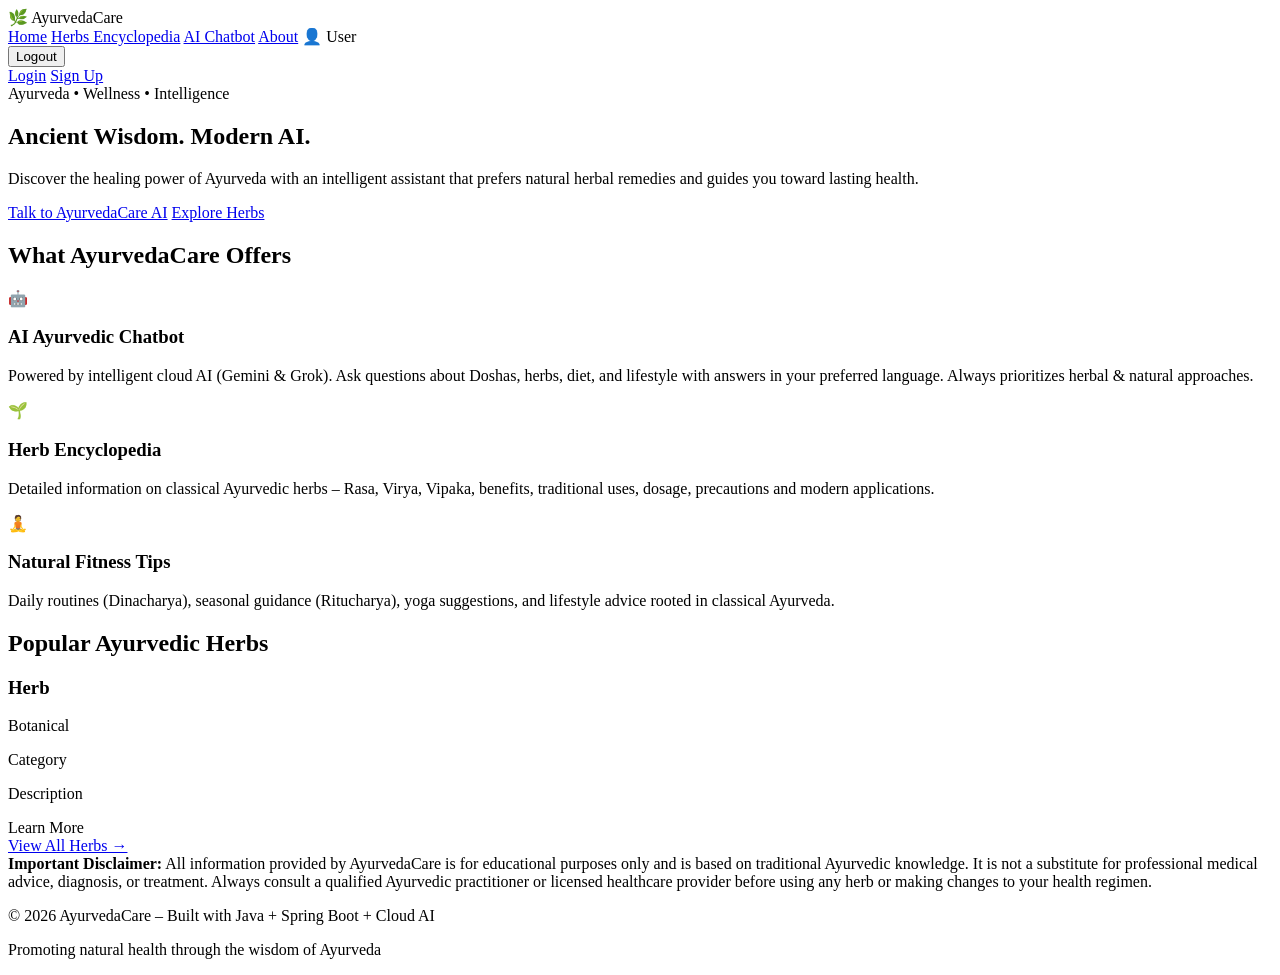
<file: src/main/resources/templates/index.html>
<!DOCTYPE html>
<html lang="en" xmlns:th="http://www.thymeleaf.org">
<head>
    <meta charset="UTF-8">
    <meta name="viewport" content="width=device-width, initial-scale=1.0">
    <title>AyurvedaCare – Ayurveda AI Wellness Assistant</title>
    <link rel="stylesheet" th:href="@{/css/style.css}">
    <link href="https://fonts.googleapis.com/css2?family=Fraunces:opsz,wght@9..144,500;9..144,600;9..144,700&family=Work+Sans:wght@400;500;600;700&display=swap" rel="stylesheet">
</head>
<body>
    <header class="header">
        <div class="container">
            <div class="logo">
                <span class="logo-icon">🌿</span>
                <span class="logo-text">AyurvedaCare</span>
            </div>
            <nav class="nav">
                <a href="/" class="active">Home</a>
                <a href="/herbs">Herbs Encyclopedia</a>
                <a href="/chat">AI Chatbot</a>
                <a href="/about">About</a>
                <th:block th:if="${session.userId != null}">
                    <span class="nav-user-badge">👤 <span th:text="${session.userName}">User</span></span>
                    <form th:action="@{/logout}" method="post" class="nav-logout-form">
                        <button type="submit" class="btn btn-small nav-logout">Logout</button>
                    </form>
                </th:block>
                <th:block th:unless="${session.userId != null}">
                    <a href="/login">Login</a>
                    <a href="/signup" class="btn btn-small nav-signup">Sign Up</a>
                </th:block>
            </nav>
        </div>
    </header>

    <section class="hero">
        <div class="container hero-content">
            <div class="eyebrow">Ayurveda • Wellness • Intelligence</div>
            <h1>Ancient Wisdom. Modern AI.</h1>
            <p class="subtitle">Discover the healing power of Ayurveda with an intelligent assistant that prefers natural herbal remedies and guides you toward lasting health.</p>
            <div class="hero-buttons">
                <a href="/chat" class="btn btn-primary">Talk to AyurvedaCare AI</a>
                <a href="/herbs" class="btn btn-secondary">Explore Herbs</a>
            </div>
        </div>
    </section>

    <section class="features">
        <div class="container">
            <h2>What AyurvedaCare Offers</h2>
            <div class="feature-grid">
                <div class="feature-card">
                    <div class="feature-icon">🤖</div>
                    <h3>AI Ayurvedic Chatbot</h3>
                    <p>Powered by intelligent cloud AI (Gemini & Grok). Ask questions about Doshas, herbs, diet, and lifestyle with answers in your preferred language. Always prioritizes herbal & natural approaches.</p>
                </div>
                <div class="feature-card">
                    <div class="feature-icon">🌱</div>
                    <h3>Herb Encyclopedia</h3>
                    <p>Detailed information on classical Ayurvedic herbs – Rasa, Virya, Vipaka, benefits, traditional uses, dosage, precautions and modern applications.</p>
                </div>
                <div class="feature-card">
                    <div class="feature-icon">🧘</div>
                    <h3>Natural Fitness Tips</h3>
                    <p>Daily routines (Dinacharya), seasonal guidance (Ritucharya), yoga suggestions, and lifestyle advice rooted in classical Ayurveda.</p>
                </div>
            </div>
        </div>
    </section>

    <section class="popular-herbs">
        <div class="container">
            <h2>Popular Ayurvedic Herbs</h2>
            <div class="herb-grid">
                <div class="herb-card" th:each="herb, iterStat : ${herbs}" th:if="${iterStat.index < 6}">
                    <h3 th:text="${herb.name}">Herb</h3>
                    <p class="botanical" th:text="${herb.botanicalName}">Botanical</p>
                    <p class="category" th:text="${herb.category}">Category</p>
                    <p class="desc" th:text="${#strings.abbreviate(herb.description, 120)}">Description</p>
                    <a th:href="@{/herb/{id}(id=${herb.id})}" class="btn btn-small">Learn More</a>
                </div>
            </div>
            <div class="text-center">
                <a href="/herbs" class="btn btn-secondary">View All Herbs →</a>
            </div>
        </div>
    </section>

    <section class="disclaimer-section">
        <div class="container">
            <div class="disclaimer">
                <strong>Important Disclaimer:</strong> All information provided by AyurvedaCare is for educational purposes only and is based on traditional Ayurvedic knowledge. It is not a substitute for professional medical advice, diagnosis, or treatment. Always consult a qualified Ayurvedic practitioner or licensed healthcare provider before using any herb or making changes to your health regimen.
            </div>
        </div>
    </section>

    <footer class="footer">
        <div class="container">
            <p>© 2026 AyurvedaCare – Built with Java + Spring Boot + Cloud AI</p>
            <p>Promoting natural health through the wisdom of Ayurveda</p>
        </div>
    </footer>
</body>
</html>
</file>
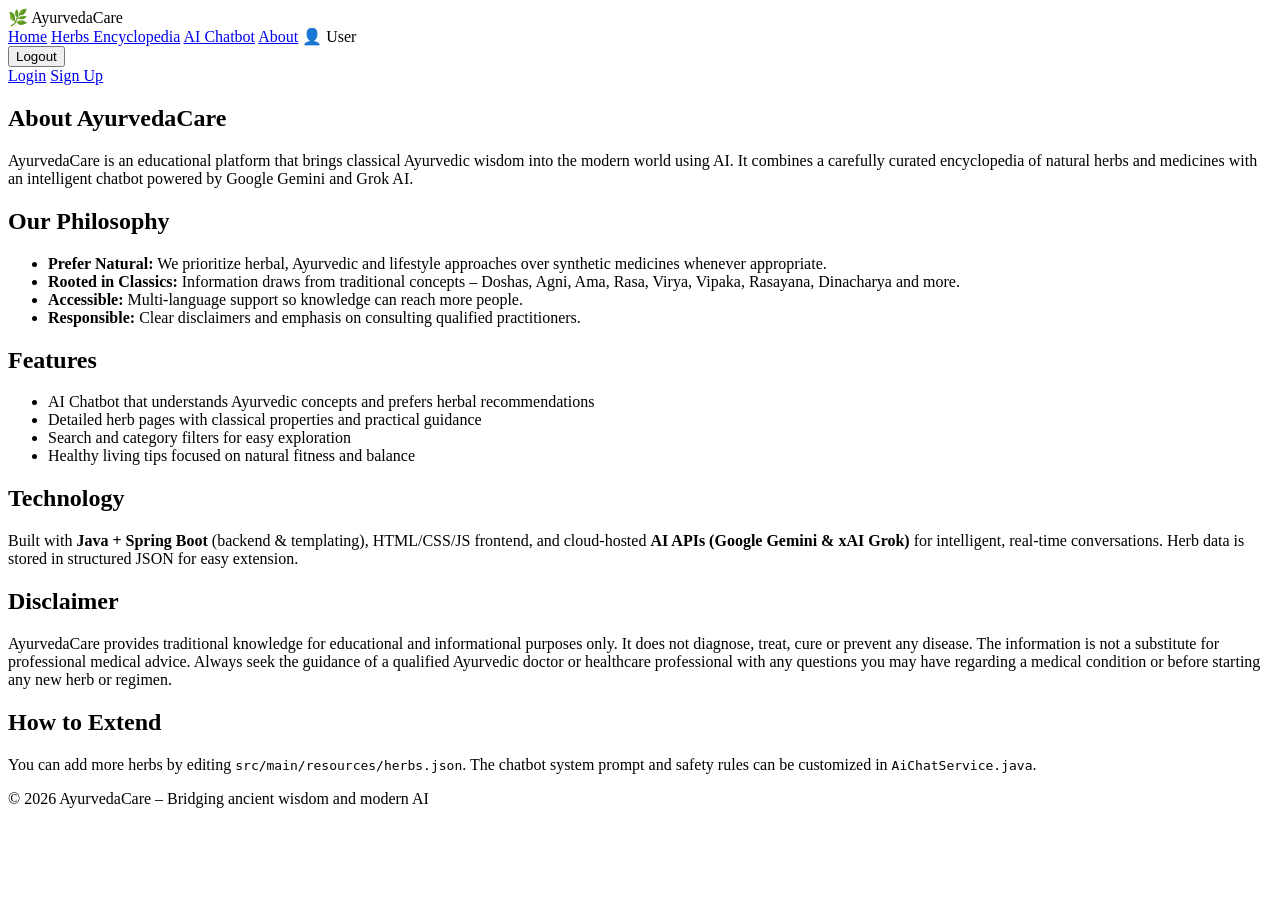
<file: src/main/resources/templates/about.html>
<!DOCTYPE html>
<html lang="en" xmlns:th="http://www.thymeleaf.org">
<head>
    <meta charset="UTF-8">
    <meta name="viewport" content="width=device-width, initial-scale=1.0">
    <title>About – AyurvedaCare</title>
    <link rel="stylesheet" th:href="@{/css/style.css}">
    <link href="https://fonts.googleapis.com/css2?family=Fraunces:opsz,wght@9..144,500;9..144,600;9..144,700&family=Work+Sans:wght@400;500;600;700&display=swap" rel="stylesheet">
</head>
<body>
    <header class="header">
        <div class="container">
            <div class="logo">
                <span class="logo-icon">🌿</span>
                <span class="logo-text">AyurvedaCare</span>
            </div>
            <nav class="nav">
                <a href="/">Home</a>
                <a href="/herbs">Herbs Encyclopedia</a>
                <a href="/chat">AI Chatbot</a>
                <a href="/about" class="active">About</a>
                <th:block th:if="${session.userId != null}">
                    <span class="nav-user-badge">👤 <span th:text="${session.userName}">User</span></span>
                    <form th:action="@{/logout}" method="post" class="nav-logout-form">
                        <button type="submit" class="btn btn-small nav-logout">Logout</button>
                    </form>
                </th:block>
                <th:block th:unless="${session.userId != null}">
                    <a href="/login">Login</a>
                    <a href="/signup" class="btn btn-small nav-signup">Sign Up</a>
                </th:block>
            </nav>
        </div>
    </header>

    <section class="about-page">
        <div class="container">
            <h1>About AyurvedaCare</h1>
            
            <div class="about-content">
                <p>AyurvedaCare is an educational platform that brings classical Ayurvedic wisdom into the modern world using AI. It combines a carefully curated encyclopedia of natural herbs and medicines with an intelligent chatbot powered by Google Gemini and Grok AI.</p>

                <h2>Our Philosophy</h2>
                <ul>
                    <li><strong>Prefer Natural:</strong> We prioritize herbal, Ayurvedic and lifestyle approaches over synthetic medicines whenever appropriate.</li>
                    <li><strong>Rooted in Classics:</strong> Information draws from traditional concepts – Doshas, Agni, Ama, Rasa, Virya, Vipaka, Rasayana, Dinacharya and more.</li>
                    <li><strong>Accessible:</strong> Multi-language support so knowledge can reach more people.</li>
                    <li><strong>Responsible:</strong> Clear disclaimers and emphasis on consulting qualified practitioners.</li>
                </ul>

                <h2>Features</h2>
                <ul>
                    <li>AI Chatbot that understands Ayurvedic concepts and prefers herbal recommendations</li>
                    <li>Detailed herb pages with classical properties and practical guidance</li>
                    <li>Search and category filters for easy exploration</li>
                    <li>Healthy living tips focused on natural fitness and balance</li>
                </ul>

                <h2>Technology</h2>
                <p>Built with <strong>Java + Spring Boot</strong> (backend & templating), HTML/CSS/JS frontend, and cloud-hosted <strong>AI APIs (Google Gemini & xAI Grok)</strong> for intelligent, real-time conversations. Herb data is stored in structured JSON for easy extension.</p>

                <h2>Disclaimer</h2>
                <div class="disclaimer">
                    AyurvedaCare provides traditional knowledge for educational and informational purposes only. It does not diagnose, treat, cure or prevent any disease. The information is not a substitute for professional medical advice. Always seek the guidance of a qualified Ayurvedic doctor or healthcare professional with any questions you may have regarding a medical condition or before starting any new herb or regimen.
                </div>

                <h2>How to Extend</h2>
                <p>You can add more herbs by editing <code>src/main/resources/herbs.json</code>. The chatbot system prompt and safety rules can be customized in <code>AiChatService.java</code>.</p>
            </div>
        </div>
    </section>

    <footer class="footer">
        <div class="container">
            <p>© 2026 AyurvedaCare – Bridging ancient wisdom and modern AI</p>
        </div>
    </footer>
</body>
</html>
</file>
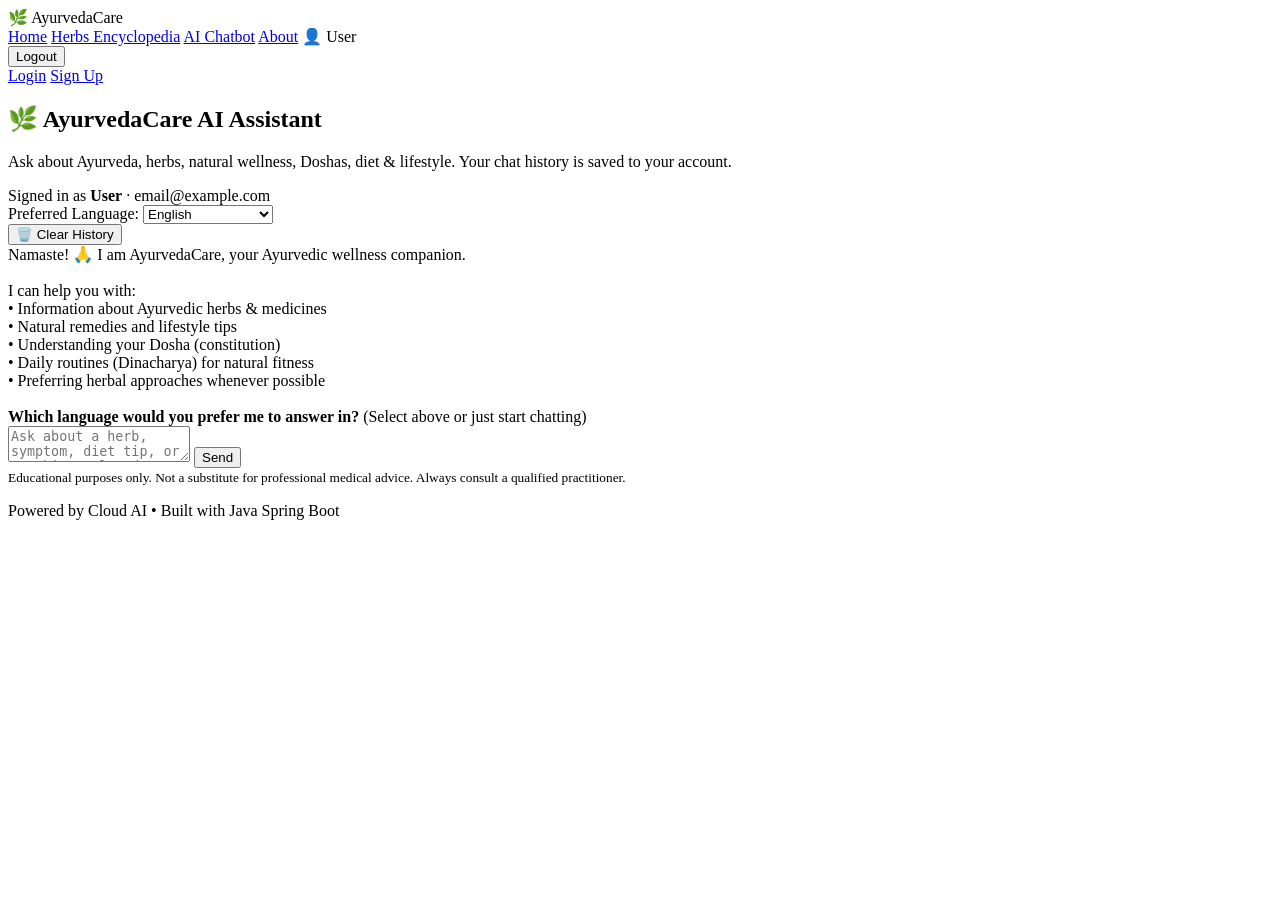
<file: src/main/resources/templates/chat.html>
<!DOCTYPE html>
<html lang="en" xmlns:th="http://www.thymeleaf.org">
<head>
    <meta charset="UTF-8">
    <meta name="viewport" content="width=device-width, initial-scale=1.0">
    <title>AI Chatbot – AyurvedaCare</title>
    <link rel="stylesheet" th:href="@{/css/style.css}">
    <link href="https://fonts.googleapis.com/css2?family=Fraunces:opsz,wght@9..144,500;9..144,600;9..144,700&family=Work+Sans:wght@400;500;600;700&display=swap" rel="stylesheet">
</head>
<body>
    <header class="header">
        <div class="container">
            <div class="logo">
                <span class="logo-icon">🌿</span>
                <span class="logo-text">AyurvedaCare</span>
            </div>
            <nav class="nav">
                <a href="/">Home</a>
                <a href="/herbs">Herbs Encyclopedia</a>
                <a href="/chat" class="active">AI Chatbot</a>
                <a href="/about">About</a>
                <th:block th:if="${session.userId != null}">
                    <span class="nav-user-badge">👤 <span th:text="${session.userName}">User</span></span>
                    <form th:action="@{/logout}" method="post" class="nav-logout-form">
                        <button type="submit" class="btn btn-small nav-logout">Logout</button>
                    </form>
                </th:block>
                <th:block th:unless="${session.userId != null}">
                    <a href="/login">Login</a>
                    <a href="/signup" class="btn btn-small nav-signup">Sign Up</a>
                </th:block>
            </nav>
        </div>
    </header>

    <section class="chat-page">
        <div class="container chat-container">
            <div class="chat-header">
                <h1>🌿 AyurvedaCare AI Assistant</h1>
                <p>Ask about Ayurveda, herbs, natural wellness, Doshas, diet & lifestyle. Your chat history is saved to your account.</p>
                <div class="signed-in">Signed in as <strong th:text="${userName}">User</strong> · <span th:text="${userEmail}">email@example.com</span></div>
            </div>

            <div class="chat-toolbar">
                <div class="language-selector">
                    <label for="language">Preferred Language:</label>
                    <select id="language">
                        <option value="English">English</option>
                        <option value="Hindi">Hindi (हिन्दी)</option>
                        <option value="Sanskrit terms with English">Sanskrit + English</option>
                        <option value="Tamil">Tamil</option>
                        <option value="Telugu">Telugu</option>
                        <option value="Marathi">Marathi</option>
                        <option value="Bengali">Bengali</option>
                        <option value="Gujarati">Gujarati</option>
                        <option value="Kannada">Kannada</option>
                        <option value="Malayalam">Malayalam</option>
                    </select>
                </div>
                <button id="clear-history-btn" class="clear-history-btn" type="button" title="Clear chat history">
                    <span>🗑️</span> Clear History
                </button>
            </div>

            <div id="chat-messages" class="chat-messages">
                <div class="message bot welcome-message" id="welcome-message">
                    <div class="message-content">
                        Namaste! 🙏 I am AyurvedaCare, your Ayurvedic wellness companion.<br><br>
                        I can help you with:<br>
                        • Information about Ayurvedic herbs & medicines<br>
                        • Natural remedies and lifestyle tips<br>
                        • Understanding your Dosha (constitution)<br>
                        • Daily routines (Dinacharya) for natural fitness<br>
                        • Preferring herbal approaches whenever possible<br><br>
                        <strong>Which language would you prefer me to answer in?</strong> (Select above or just start chatting)
                    </div>
                </div>
            </div>

            <div class="chat-input-area">
                <textarea id="user-input" placeholder="Ask about a herb, symptom, diet tip, or anything related to natural health..." rows="2"></textarea>
                <button id="send-btn" class="btn btn-primary">Send</button>
            </div>

            <div class="email-panel" id="email-panel" hidden></div>

            <div class="chat-disclaimer">
                <small>Educational purposes only. Not a substitute for professional medical advice. Always consult a qualified practitioner.</small>
            </div>
        </div>
    </section>

    <footer class="footer">
        <div class="container">
            <p>Powered by Cloud AI • Built with Java Spring Boot</p>
        </div>
    </footer>

    <script th:inline="javascript">window.currentUserEmail = /*[[${userEmail}]]*/ "";</script>
    <script th:src="@{/js/chat.js}"></script>
</body>
</html>
</file>
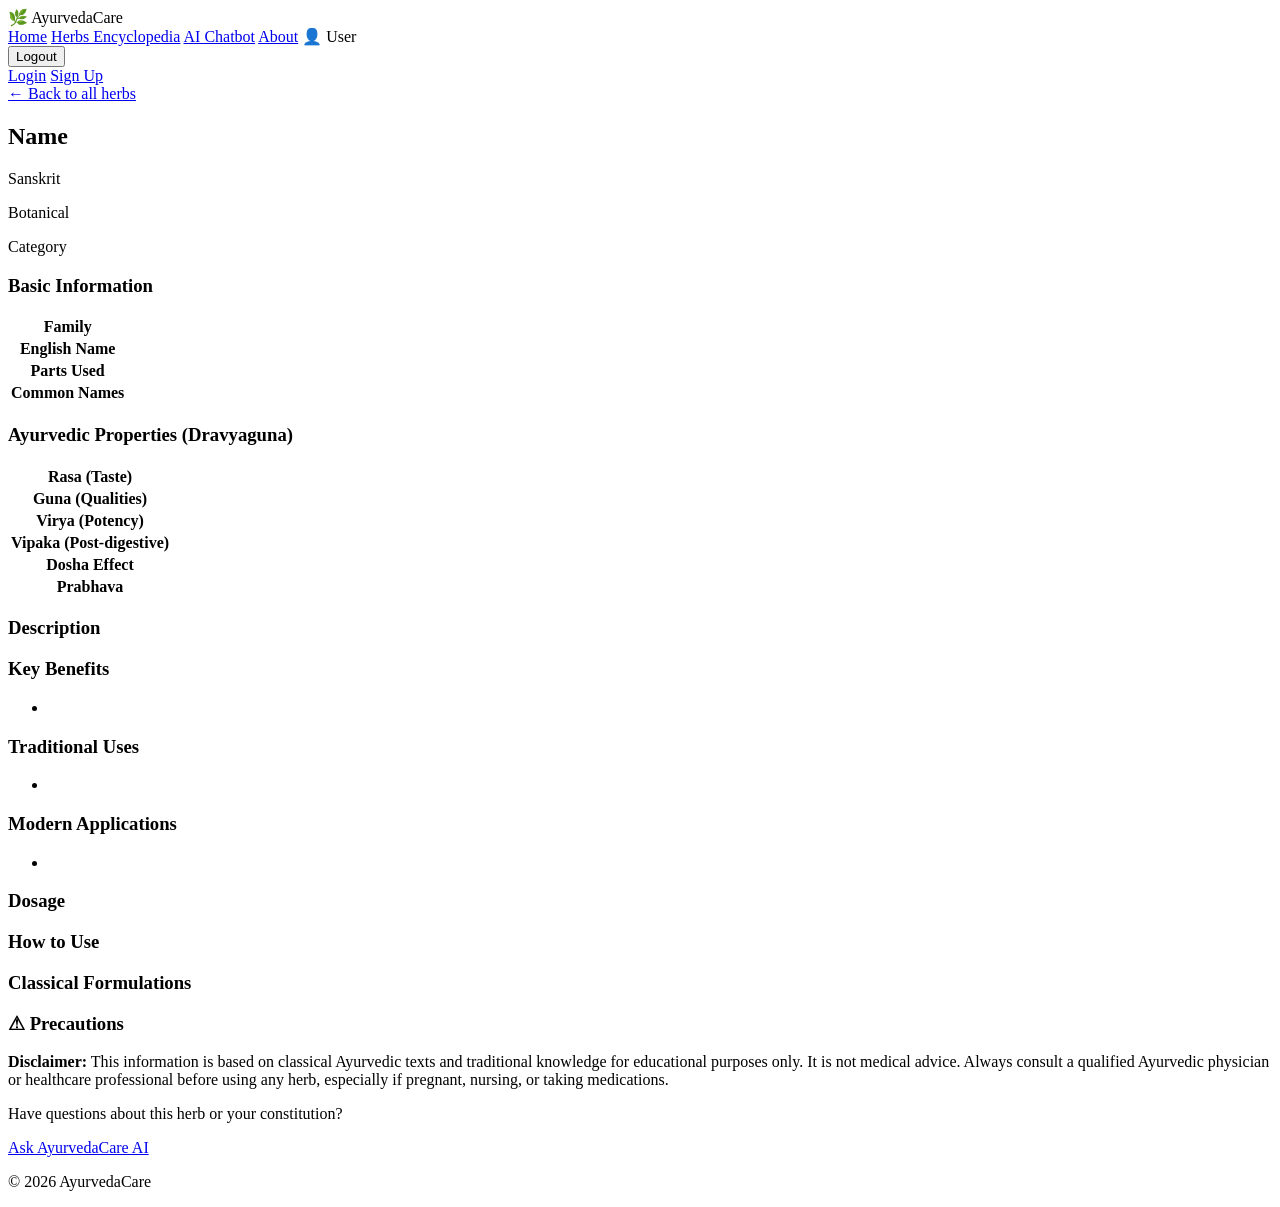
<file: src/main/resources/templates/herb-detail.html>
<!DOCTYPE html>
<html lang="en" xmlns:th="http://www.thymeleaf.org">
<head>
    <meta charset="UTF-8">
    <meta name="viewport" content="width=device-width, initial-scale=1.0">
    <title th:text="${herb.name} + ' – AyurvedaCare'">Herb Detail</title>
    <link rel="stylesheet" th:href="@{/css/style.css}">
    <link href="https://fonts.googleapis.com/css2?family=Fraunces:opsz,wght@9..144,500;9..144,600;9..144,700&family=Work+Sans:wght@400;500;600;700&display=swap" rel="stylesheet">
</head>
<body>
    <header class="header">
        <div class="container">
            <div class="logo">
                <span class="logo-icon">🌿</span>
                <span class="logo-text">AyurvedaCare</span>
            </div>
            <nav class="nav">
                <a href="/">Home</a>
                <a href="/herbs" class="active">Herbs Encyclopedia</a>
                <a href="/chat">AI Chatbot</a>
                <a href="/about">About</a>
                <th:block th:if="${session.userId != null}">
                    <span class="nav-user-badge">👤 <span th:text="${session.userName}">User</span></span>
                    <form th:action="@{/logout}" method="post" class="nav-logout-form">
                        <button type="submit" class="btn btn-small nav-logout">Logout</button>
                    </form>
                </th:block>
                <th:block th:unless="${session.userId != null}">
                    <a href="/login">Login</a>
                    <a href="/signup" class="btn btn-small nav-signup">Sign Up</a>
                </th:block>
            </nav>
        </div>
    </header>

    <section class="herb-detail">
        <div class="container">
            <a href="/herbs" class="back-link">← Back to all herbs</a>
            
            <div class="detail-header">
                <h1 th:text="${herb.name}">Name</h1>
                <p class="sanskrit-name" th:text="${herb.sanskritName}">Sanskrit</p>
                <p class="botanical-name" th:text="${herb.botanicalName}">Botanical</p>
                <span class="category-badge" th:text="${herb.category}">Category</span>
            </div>

            <div class="detail-grid">
                <div class="detail-card">
                    <h3>Basic Information</h3>
                    <table class="info-table">
                        <tr><th>Family</th><td th:text="${herb.family}"></td></tr>
                        <tr><th>English Name</th><td th:text="${herb.englishName}"></td></tr>
                        <tr><th>Parts Used</th><td th:text="${#strings.listJoin(herb.partsUsed, ', ')}"></td></tr>
                        <tr><th>Common Names</th><td th:text="${#strings.listJoin(herb.commonNames, ', ')}"></td></tr>
                    </table>
                </div>

                <div class="detail-card">
                    <h3>Ayurvedic Properties (Dravyaguna)</h3>
                    <table class="info-table">
                        <tr><th>Rasa (Taste)</th><td th:text="${herb.rasa}"></td></tr>
                        <tr><th>Guna (Qualities)</th><td th:text="${herb.guna}"></td></tr>
                        <tr><th>Virya (Potency)</th><td th:text="${herb.virya}"></td></tr>
                        <tr><th>Vipaka (Post-digestive)</th><td th:text="${herb.vipaka}"></td></tr>
                        <tr><th>Dosha Effect</th><td th:text="${herb.doshaEffect}"></td></tr>
                        <tr><th>Prabhava</th><td th:text="${herb.prabhava}"></td></tr>
                    </table>
                </div>
            </div>

            <div class="detail-section">
                <h3>Description</h3>
                <p th:text="${herb.description}"></p>
            </div>

            <div class="detail-section">
                <h3>Key Benefits</h3>
                <ul>
                    <li th:each="b : ${herb.benefits}" th:text="${b}"></li>
                </ul>
            </div>

            <div class="detail-section">
                <h3>Traditional Uses</h3>
                <ul>
                    <li th:each="u : ${herb.traditionalUses}" th:text="${u}"></li>
                </ul>
            </div>

            <div class="detail-section">
                <h3>Modern Applications</h3>
                <ul>
                    <li th:each="m : ${herb.modernApplications}" th:text="${m}"></li>
                </ul>
            </div>

            <div class="detail-grid">
                <div class="detail-card">
                    <h3>Dosage</h3>
                    <p th:text="${herb.dosage}"></p>
                </div>
                <div class="detail-card">
                    <h3>How to Use</h3>
                    <p th:text="${herb.howToUse}"></p>
                </div>
            </div>

            <div class="detail-section">
                <h3>Classical Formulations</h3>
                <div class="tags">
                    <span class="tag" th:each="f : ${herb.formulations}" th:text="${f}"></span>
                </div>
            </div>

            <div class="detail-section precaution">
                <h3>⚠ Precautions</h3>
                <p th:text="${herb.precautions}"></p>
            </div>

            <div class="disclaimer">
                <strong>Disclaimer:</strong> This information is based on classical Ayurvedic texts and traditional knowledge for educational purposes only. It is not medical advice. Always consult a qualified Ayurvedic physician or healthcare professional before using any herb, especially if pregnant, nursing, or taking medications.
            </div>

            <div class="cta-box">
                <p>Have questions about this herb or your constitution?</p>
                <a href="/chat" class="btn btn-primary">Ask AyurvedaCare AI</a>
            </div>
        </div>
    </section>

    <footer class="footer">
        <div class="container">
            <p>© 2026 AyurvedaCare</p>
        </div>
    </footer>
</body>
</html>
</file>
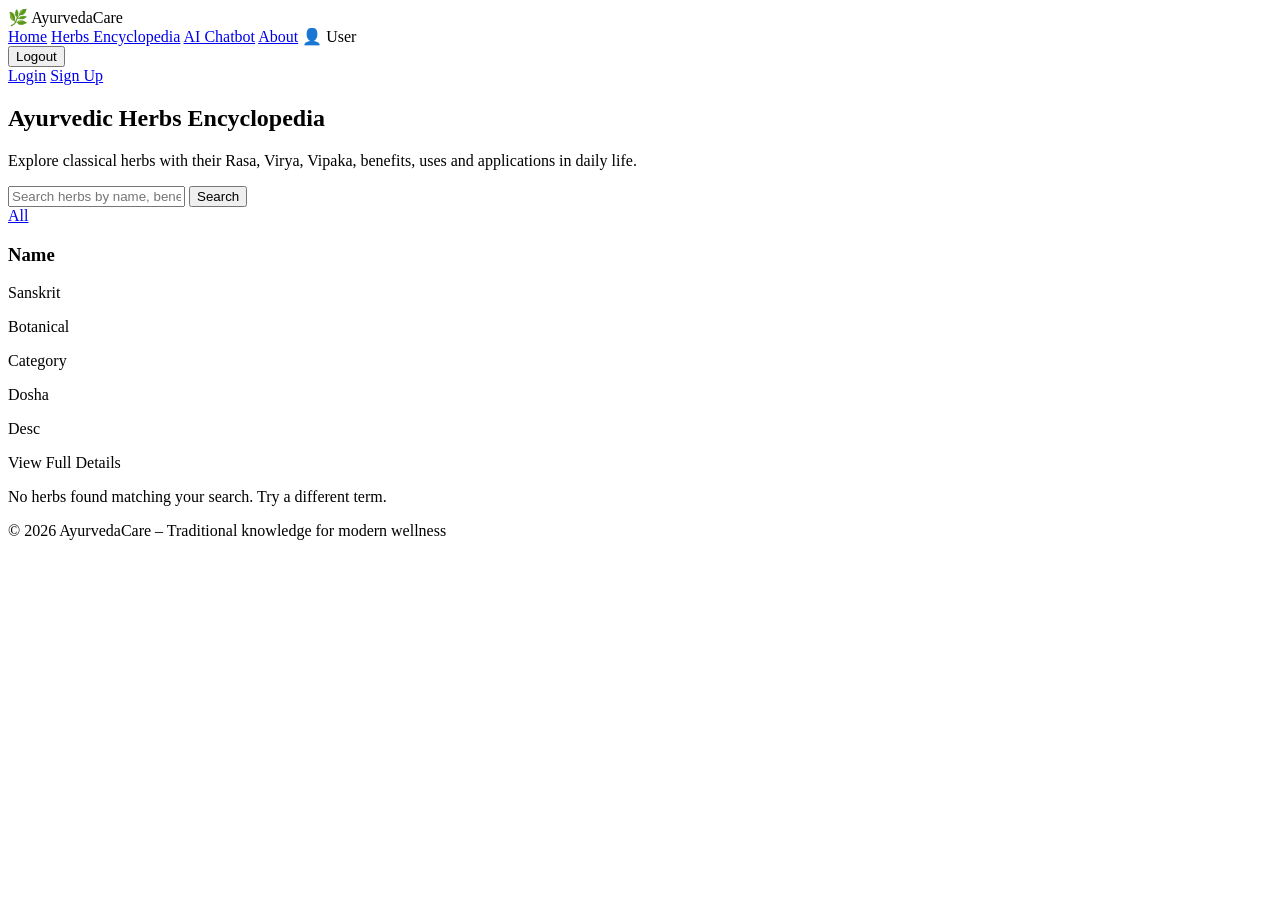
<file: src/main/resources/templates/herbs.html>
<!DOCTYPE html>
<html lang="en" xmlns:th="http://www.thymeleaf.org">
<head>
    <meta charset="UTF-8">
    <meta name="viewport" content="width=device-width, initial-scale=1.0">
    <title>Herbs Encyclopedia – AyurvedaCare</title>
    <link rel="stylesheet" th:href="@{/css/style.css}">
    <link href="https://fonts.googleapis.com/css2?family=Fraunces:opsz,wght@9..144,500;9..144,600;9..144,700&family=Work+Sans:wght@400;500;600;700&display=swap" rel="stylesheet">
</head>
<body>
    <header class="header">
        <div class="container">
            <div class="logo">
                <span class="logo-icon">🌿</span>
                <span class="logo-text">AyurvedaCare</span>
            </div>
            <nav class="nav">
                <a href="/">Home</a>
                <a href="/herbs" class="active">Herbs Encyclopedia</a>
                <a href="/chat">AI Chatbot</a>
                <a href="/about">About</a>
                <th:block th:if="${session.userId != null}">
                    <span class="nav-user-badge">👤 <span th:text="${session.userName}">User</span></span>
                    <form th:action="@{/logout}" method="post" class="nav-logout-form">
                        <button type="submit" class="btn btn-small nav-logout">Logout</button>
                    </form>
                </th:block>
                <th:block th:unless="${session.userId != null}">
                    <a href="/login">Login</a>
                    <a href="/signup" class="btn btn-small nav-signup">Sign Up</a>
                </th:block>
            </nav>
        </div>
    </header>

    <section class="page-header">
        <div class="container">
            <h1>Ayurvedic Herbs Encyclopedia</h1>
            <p>Explore classical herbs with their Rasa, Virya, Vipaka, benefits, uses and applications in daily life.</p>
        </div>
    </section>

    <section class="search-section">
        <div class="container">
            <form action="/herbs" method="get" class="search-form">
                <input type="text" name="q" placeholder="Search herbs by name, benefit, category..." th:value="${searchQuery}">
                <button type="submit" class="btn btn-primary">Search</button>
            </form>
            <div class="category-filters">
                <a href="/herbs" class="filter-chip" th:classappend="${selectedCategory == null} ? 'active' : ''">All</a>
                <a th:each="cat : ${categories}" 
                   th:href="@{/herbs(category=${cat})}" 
                   th:text="${cat}"
                   class="filter-chip"
                   th:classappend="${selectedCategory == cat} ? 'active' : ''"></a>
            </div>
        </div>
    </section>

    <section class="herbs-list">
        <div class="container">
            <p class="result-count" th:text="'Showing ' + ${#lists.size(herbs)} + ' herbs'"></p>
            <div class="herb-grid">
                <div class="herb-card" th:each="herb : ${herbs}">
                    <h3 th:text="${herb.name}">Name</h3>
                    <p class="sanskrit" th:text="${herb.sanskritName}">Sanskrit</p>
                    <p class="botanical" th:text="${herb.botanicalName}">Botanical</p>
                    <p class="category" th:text="${herb.category}">Category</p>
                    <p class="dosha" th:text="${herb.doshaEffect}">Dosha</p>
                    <p class="desc" th:text="${#strings.abbreviate(herb.description, 140)}">Desc</p>
                    <a th:href="@{/herb/{id}(id=${herb.id})}" class="btn btn-small">View Full Details</a>
                </div>
            </div>
            <div th:if="${#lists.isEmpty(herbs)}" class="no-results">
                <p>No herbs found matching your search. Try a different term.</p>
            </div>
        </div>
    </section>

    <footer class="footer">
        <div class="container">
            <p>© 2026 AyurvedaCare – Traditional knowledge for modern wellness</p>
        </div>
    </footer>
</body>
</html>
</file>
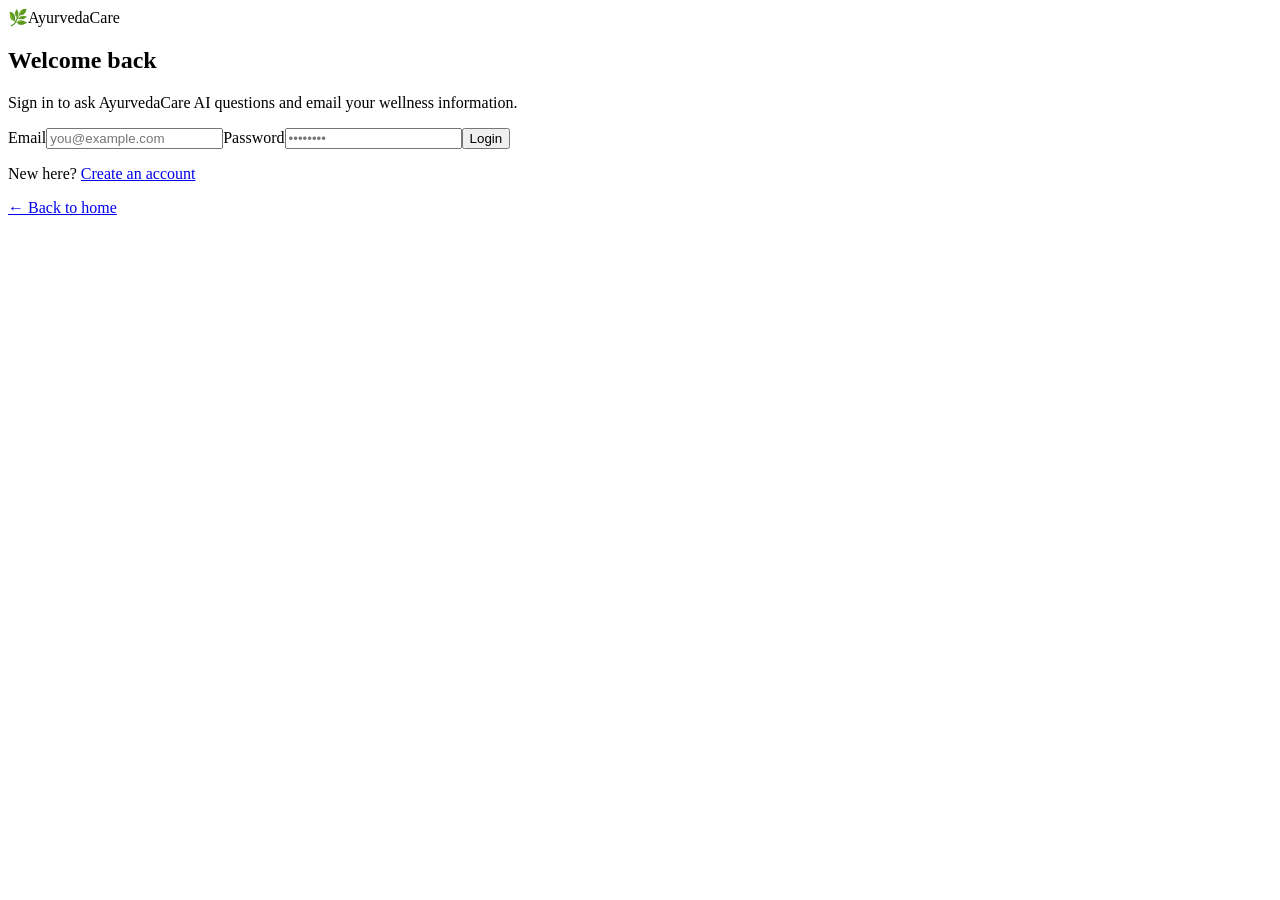
<file: src/main/resources/templates/login.html>
<!DOCTYPE html><html lang="en" xmlns:th="http://www.thymeleaf.org"><head><meta charset="UTF-8"><meta name="viewport" content="width=device-width,initial-scale=1"><title>Login – AyurvedaCare</title><link rel="stylesheet" th:href="@{/css/style.css}"></head><body><section class="auth-page"><div class="auth-card"><div class="logo auth-logo"><span class="logo-icon">🌿</span><span class="logo-text">AyurvedaCare</span></div><h1>Welcome back</h1><p class="auth-subtitle">Sign in to ask AyurvedaCare AI questions and email your wellness information.</p><div class="alert error" th:if="${error}" th:text="${error}"></div><form method="post" action="/login"><label>Email</label><input type="email" name="email" placeholder="you@example.com" required><label>Password</label><input type="password" name="password" placeholder="••••••••" required><button class="btn btn-primary auth-submit" type="submit">Login</button></form><p class="auth-switch">New here? <a href="/signup">Create an account</a></p><a class="back-link" href="/">← Back to home</a></div></section></body></html>
</file>
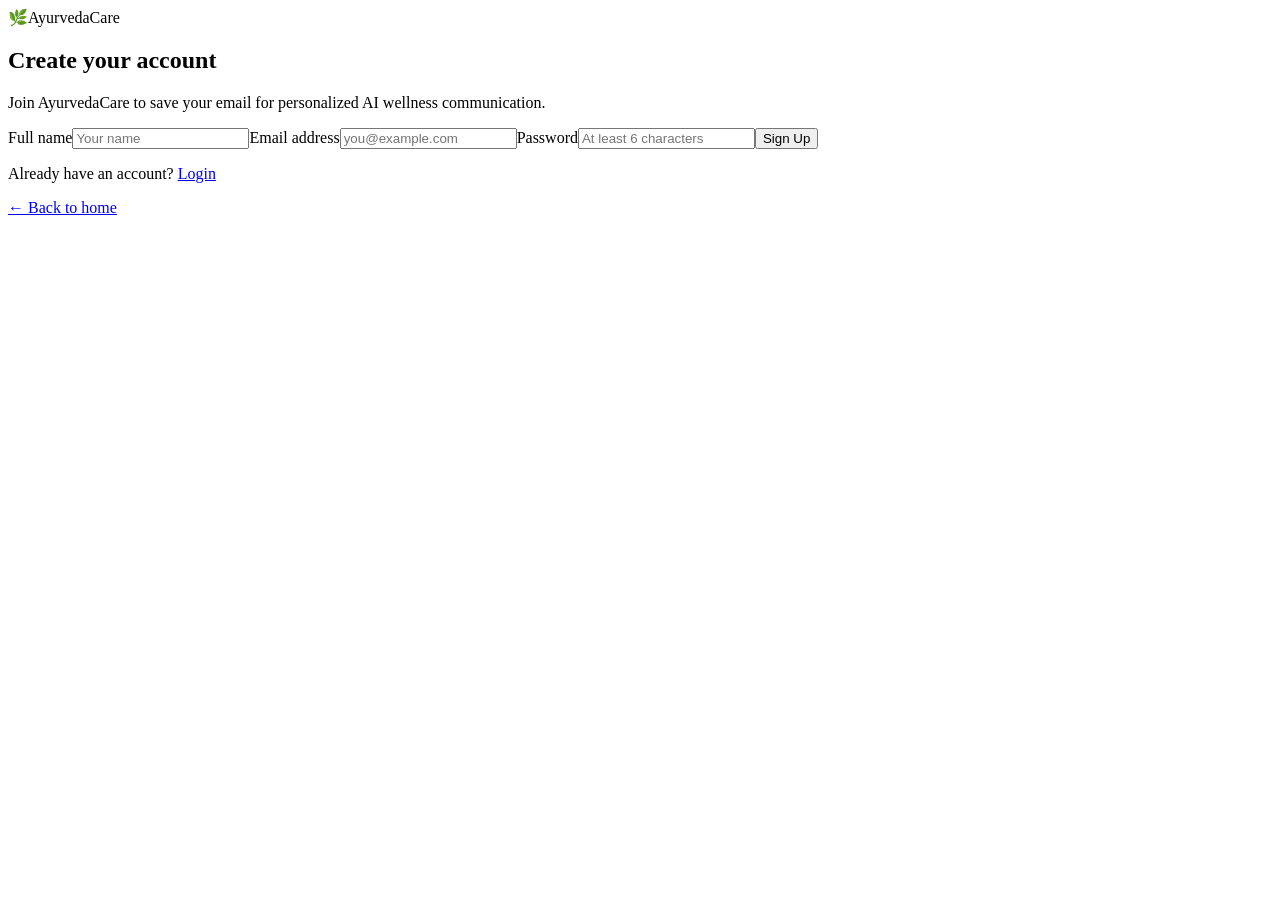
<file: src/main/resources/templates/signup.html>
<!DOCTYPE html><html lang="en" xmlns:th="http://www.thymeleaf.org"><head><meta charset="UTF-8"><meta name="viewport" content="width=device-width,initial-scale=1"><title>Create Account – AyurvedaCare</title><link rel="stylesheet" th:href="@{/css/style.css}"></head><body><section class="auth-page"><div class="auth-card"><div class="logo auth-logo"><span class="logo-icon">🌿</span><span class="logo-text">AyurvedaCare</span></div><h1>Create your account</h1><p class="auth-subtitle">Join AyurvedaCare to save your email for personalized AI wellness communication.</p><div class="alert error" th:if="${error}" th:text="${error}"></div><form method="post" action="/signup"><label>Full name</label><input type="text" name="name" placeholder="Your name" minlength="2" required><label>Email address</label><input type="email" name="email" placeholder="you@example.com" required><label>Password</label><input type="password" name="password" placeholder="At least 6 characters" minlength="6" required><button class="btn btn-primary auth-submit" type="submit">Sign Up</button></form><p class="auth-switch">Already have an account? <a href="/login">Login</a></p><a class="back-link" href="/">← Back to home</a></div></section></body></html>
</file>
